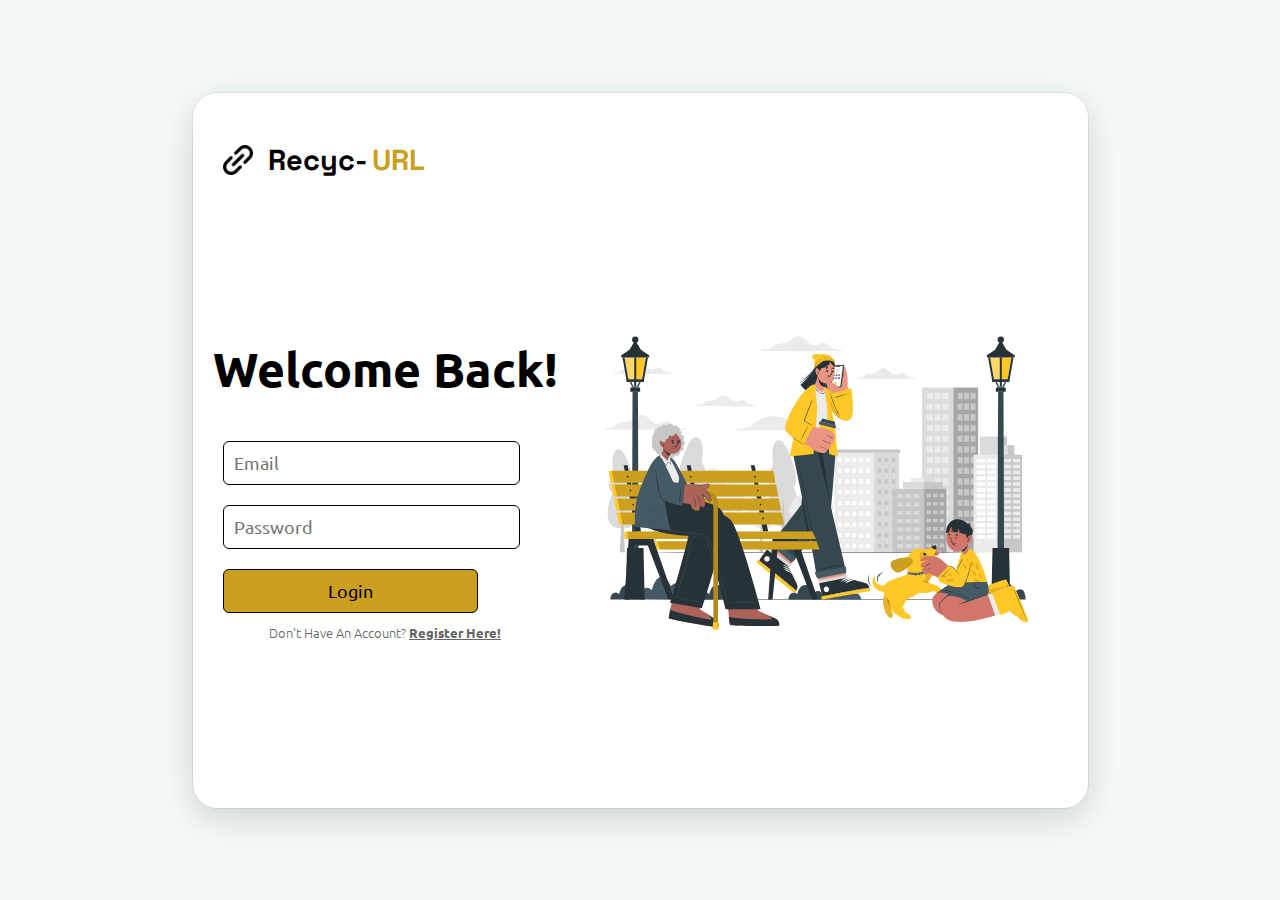
<file: index.html>
<!DOCTYPE html>
<html lang="en">
<head>
    <meta charset="UTF-8">
    <meta name="viewport" content="width=device-width, initial-scale=1.0">
    <link rel="stylesheet" href="./style.css">
    <title>Shorten - welcome</title>
    <script src="./js/public.js"></script>
</head>
<body>
    <div class="main">
    <div class="container1">
        <h1 >Create a new account</h1>
        <form  id="register-form" method="post">
            <input type="text" name="name" placeholder="Name" required><br>
            <input type="email" name="email" placeholder="Email" required><br>
            <input type="password" name="password" placeholder="Password" required><br>
            <button type="submit">Register</button>
        </form>
    </div>
    <div class="container2">
        <div class="header">
            <img src="./assets/images/lien.png">
            <h1 id="title1">Recyc-<h1 id="title2">URL</h1></h1><br>
        </div>
        <section>
        <div class="login">
        <div class="login-form-class">
        <form id="login-form" method="post">
            <h1 >Welcome Back!</h1>
            <input type="email" name="email" placeholder="Email" required><br>
            <input type="password" name="password" placeholder="Password" required><br>
            <button type="submit">Login</button>
            <p id="p1">Don't Have An Account? <a>Register Here!</a></p>
        </form></div>
        <div class="login-img"><img src="./assets/images/Through the park-cuate.svg" id="img2">
        </div>
        </div>
        </section>
    </div>
    </div>
    <script src="./js/register.js"></script>
    <script src="./js/login.js"></script>
</body>
</html>
</file>
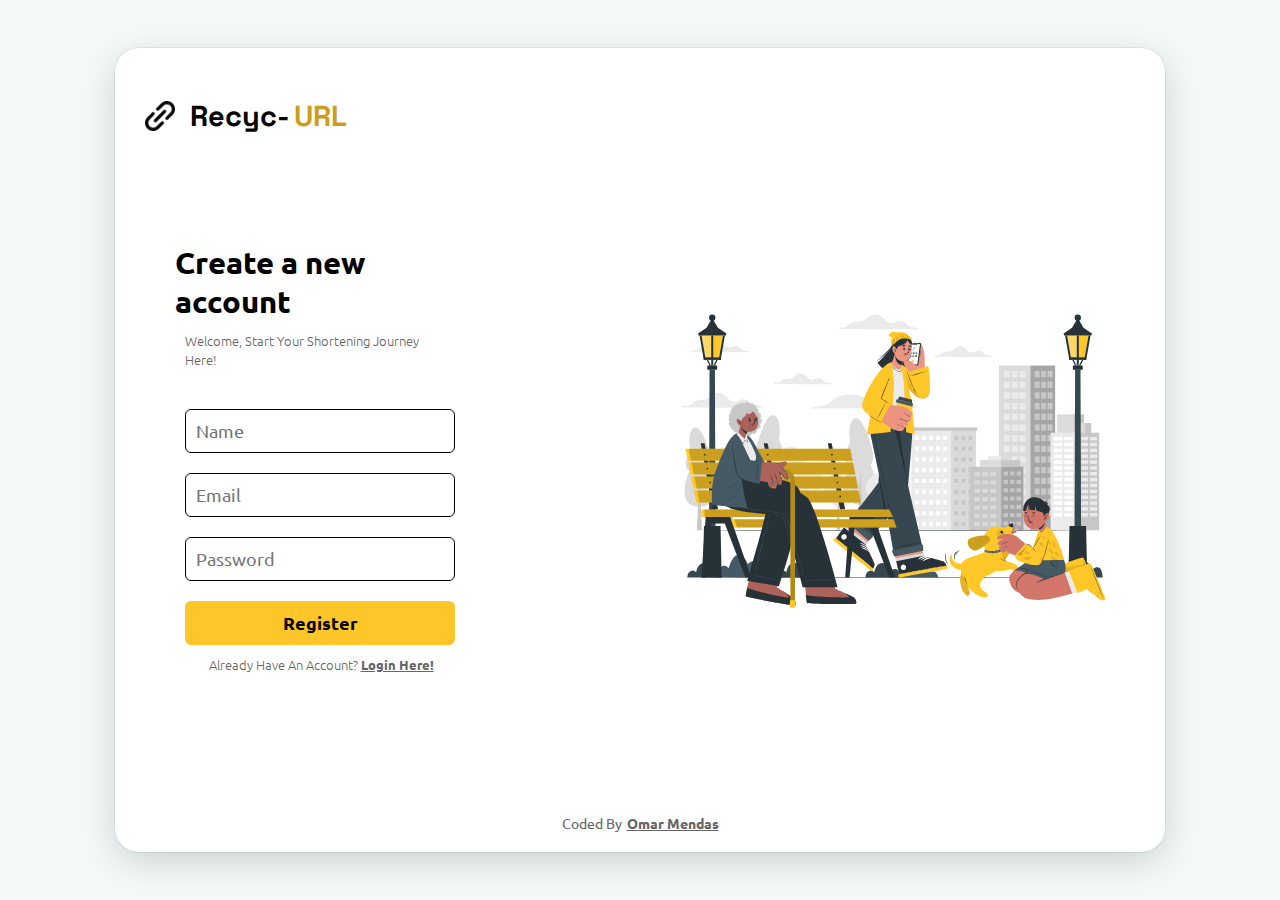
<file: register.html>
<!DOCTYPE html>
<html lang="en">
<head>
    <meta charset="UTF-8">
    <meta name="viewport" content="width=device-width, initial-scale=1.0">
    <link rel="stylesheet" href="./style2.css">
    <link rel="icon" href="../assets/images/lien.png">
    <title>Recyc-URL - welcome</title>
    <script src="./js/public.js"></script>
</head>
<body>
    <div class="main">
    <div class="container1">
        <div class="header">
            <img src="./assets/images/lien.png">
            <h1 id="title1">Recyc-<h1 id="title2">URL</h1></h1><br>
        </div>
        <section>
        <div class="register">
        <div class="register-form-class">
        <form  id="register-form" method="post">
            <h1 id="h1_">Create a new account</h1>
            <p id="p2">Welcome, Start Your Shortening Journey Here!</p>            
            <input type="text" name="name" placeholder="Name" required><br>
            <input type="email" name="email" placeholder="Email" required><br>
            <input type="password" name="password" placeholder="Password" required><br>
            <button type="submit">Register</button>
            <p id="p1">Already Have An Account? <a id="login1">Login Here!</a></p>
        </form></div>
        <div class="login-img"><img src="./assets/images/Through the park-cuate.svg" id="img2">
        </div>
        </div>
        <footer>Coded By <a href="https://github.com/mendas-cpu" target="_blank">Omar Mendas</a></footer>
        </section>
    </div>
    </div>
    <script src="./js/register.js"></script>
    <script src="./js/login.js"></script>
</body>
</html>
</file>
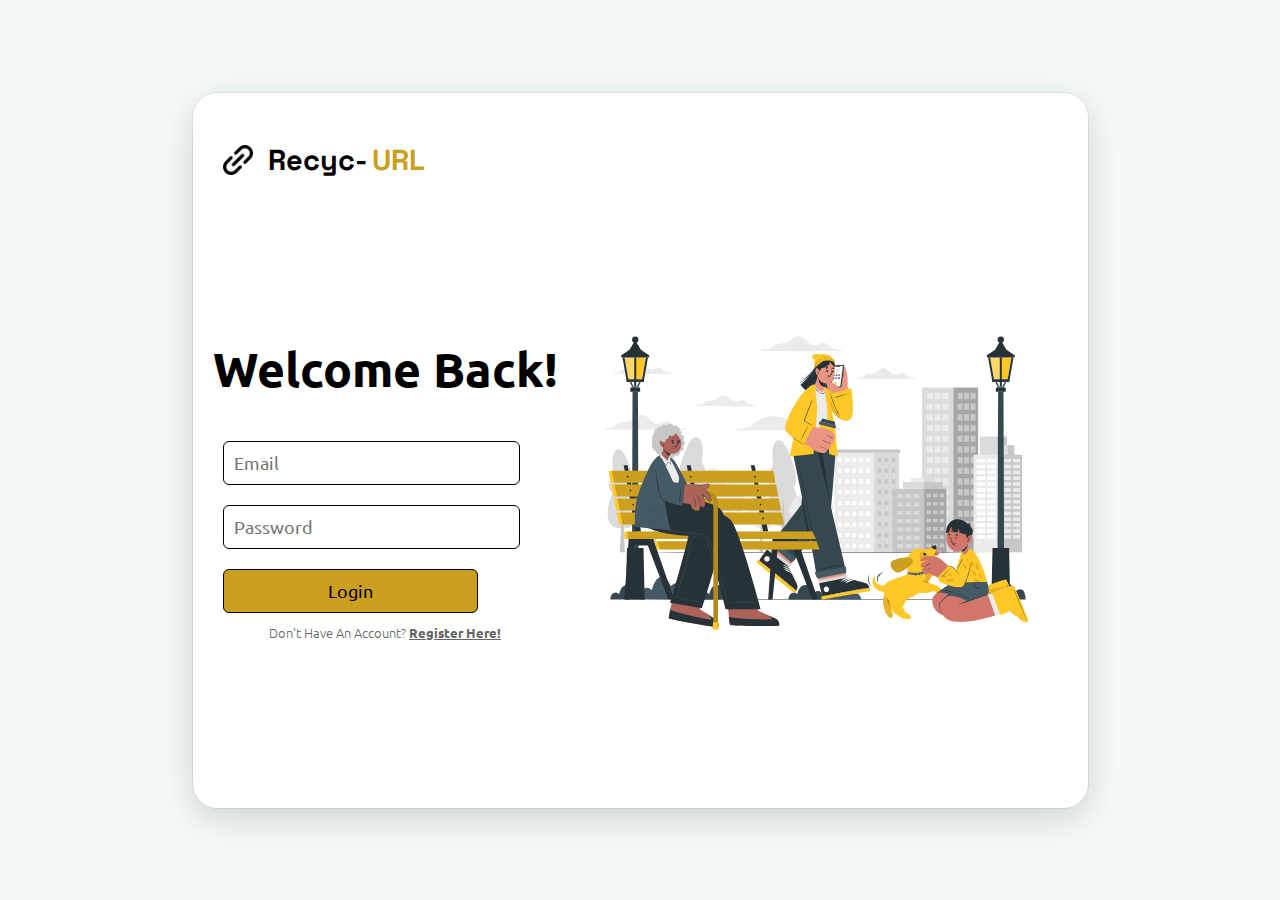
<file: pages/logout.html>
<!DOCTYPE html>
<html lang="en">
<head>
    <meta charset="UTF-8">
    <meta name="viewport" content="width=device-width, initial-scale=1.0">
    <title>Bye bye</title>
</head>
<body>
    <script>
        localStorage.removeItem('token');
        window.location.href = '/index.html';
    </script>
</body>
</html>
</file>
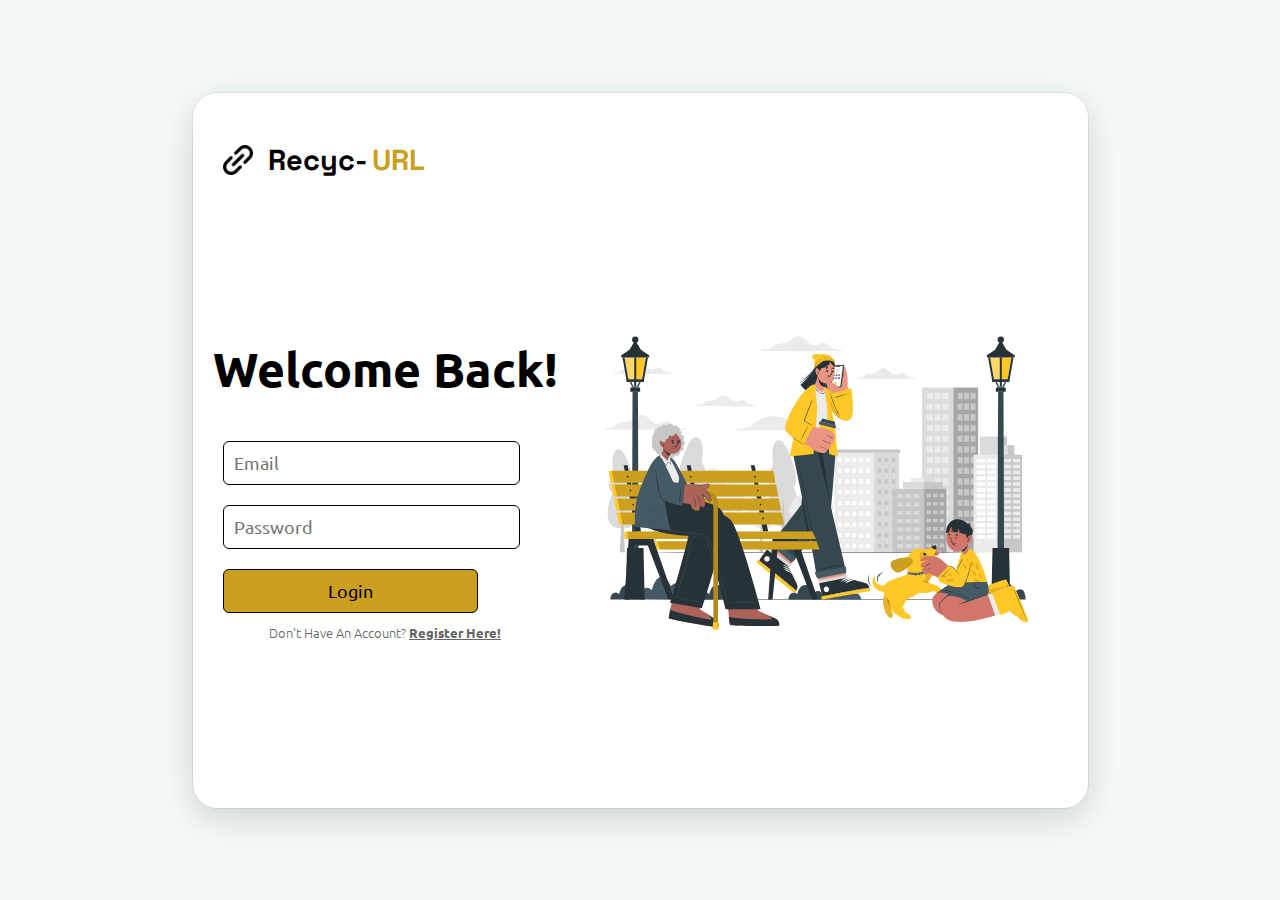
<file: pages/shorten.html>
<!DOCTYPE html>
<html lang="en">
<head>
    <meta charset="UTF-8">
    <meta name="viewport" content="width=device-width, initial-scale=1.0">
    <link rel="stylesheet" href="../style3.css">
    <title>Shorten</title>
    <script src="../js/private.js"></script>
</head>
<body>
<div class="container">
    <div class="head-bar">
    <a href="/pages/shorten.html" id="href1">
    <div class="header">
        <img src="../assets/images/link-32.png" id="img1">
        <h1 id="title1">Recyc-<h1 id="title2">URL</h1></h1>
    </div></a>
    <a  href="/pages/logout.html"><button>Logout</button></a></div>
    <div class="container1">
        <h1>Let's Start Shortening Your URL Here:</h1>
        <h1> </h1>
        
        <form id="shorten-form" method="post">
            <input type="url" name="url" placeholder="Enter your URL" required>
            <button type="submit" class="button1">Shorten</button>
        </form>
        <div id="shorten-result"></div>
    </div>
    <div class="container2">
        <h1>Your shortened URLs  </h1>
        <p id="p1_">The Limit is...Unlimited</p>
        <div id="shorten-list"></div>
    </div>
    <footer>Coded By <a href="https://github.com/mendas-cpu" target="_blank">Omar Mendas</a></footer>
</div>
    <script src="../js/createShortUrl.js"></script>
    <script src="../js/getShortUrls.js"></script>
    <script src="../js/deleteShortUrl.js"></script>
</body>
</html>
</file>
<file: style.css>
@import url('https://fonts.googleapis.com/css2?family=Space+Grotesk:wght@300..700&family=Ubuntu:ital,wght@0,300;0,400;0,500;0,700;1,300;1,400;1,500;1,700&display=swap');
:root{
    --background-color: hsl(192, 38%, 97%);
    --font-weight: 400;
    --font-size: 1.5rem;
    --font-family1: 'Ubuntu', sans-serif;
    --font-family2: 'Space Grotesk', sans-serif;
}
body{
    background-color: var(--background-color);
    font-weight: var(--font-weight);
    font-size: var(--font-size);
    margin: 0;
    padding: 0;
    height: 100vh;
}
#title1{
    font-size: larger;
    font-family: var(--font-family2);
    color: black;
    margin: 0 10px;
    margin-right: 0px;
}
#title2{
    font-size: larger;
    font-family: var(--font-family2);
    color: hsl(44, 74%, 46%);
}
input{
    padding: 10px;
    border: thin solid black;
    border-radius: 6px;
    margin: 10px;
    font-size: large;
    font-family: var(--font-family1);
}
button{
    background-color: hsl(44, 74%, 46%);
}

button{
    padding: 10px;
    border: thin solid black;
    border-radius: 6px;
    margin: 10px;
    font-size: large;
    font-family: var(--font-family1);
    width: 255px;
}
.main{
    display: flex;
    justify-content: center;
    align-items: center;
    height: 100vh;
}
.container1{
    background-color: white;
    width: 25%;
    border-radius: 6px;
    display: none;
}

.container2{
    padding: 20px;
    background-color: white;
    width: fit-content;
    min-width: 50%;
    height: fit-content;
    min-height: 75%;
    border-radius: 24px;
    font-family: var(--font-family1);
    border: transparent;
    display: flex;
    flex-direction: column;
    box-shadow: rgba(0, 0, 0, 0.16) 0px 10px 36px 0px, rgba(0, 0, 0, 0.06) 0px 0px 0px 1px;
}
.header{
    display: flex;
    align-items: center;
    margin: 10px;
    gap: 5px;
    margin-bottom: 30px;
}
.header img{
    width: 30px;
    height: 30px;
}
.img1{
    display: flex;
    justify-content: center;
    align-items: center;
    float: right;
    margin: 10px;
}
#img2{
    width: 500px;
    height: 500px;
}
#p1{
    font-size: 13px; 
    text-align: center;
    font-weight: 200;
    color: hsl(0, 0%, 40%);
    margin-top: 0px;
}
a{
    font-family: var(--font-family1);
    text-decoration:underline;
    color: hsl(0, 0%, 40%);
    font-weight: 900;
}
a:hover{
    color: hsl(0, 0%, 20%);
    cursor: pointer;
}
.login{
    display: flex;
    justify-content: space-between;
    align-items: center;
    gap: 10px;
}
</file>
<file: style2.css>
@import url('https://fonts.googleapis.com/css2?family=Space+Grotesk:wght@300..700&family=Ubuntu:ital,wght@0,300;0,400;0,500;0,700;1,300;1,400;1,500;1,700&display=swap');
:root{
    --background-color: hsl(192, 38%, 97%);
    --font-weight: 400;
    --font-size: 1.5rem;
    --font-family1: 'Ubuntu', sans-serif;
    --font-family2: 'Space Grotesk', sans-serif;
}
body{
    background-color: var(--background-color);
    font-weight: var(--font-weight);
    font-size: var(--font-size);
    margin: 0;
    padding: 0;
    height: 100vh;
}
#title1{
    font-size: larger;
    font-family: var(--font-family2);
    color: black;
    margin: 0 10px;
    margin-right: 0px;
}
#title2{
    font-size: larger;
    font-family: var(--font-family2);
    color: hsl(44, 74%, 46%);
}
input{
    padding: 10px;
    border: 1px solid black;
    border-radius: 6px;
    margin: 10px;
    width: 92%;
    font-size: large;
    font-family: var(--font-family1);
    background-color: hsl(0, 0%, 100%);
}


button{
    background-color: hsl(44, 100%, 58%);
    padding: 10px;
    border: transparent;
    border-radius: 6px;
    margin: 10px;
    font-size: large;
    font-family: var(--font-family1);
    width: 100%;
    font-weight: 800;
    color: black;
    transition: background-color 1s;
    transition: color 0.5s;
    }
button:hover{
    background-color: hsl(44, 100%, 0%);
    color: white;
    cursor: pointer;
}
.main{
    display: flex;
    justify-content: center;
    align-items: center;
    height: 100vh;
}
.container1{
    padding: 20px;
    background-color: white;
    width: fit-content;
    min-width: 50%;
    height: fit-content;
    min-height: 75%;
    border-radius: 24px;
    font-family: var(--font-family1);
    border: transparent;
    display: flex;
    flex-direction: column;
    box-shadow: rgba(0, 0, 0, 0.16) 0px 10px 36px 0px, rgba(0, 0, 0, 0.06) 0px 0px 0px 1px;
}

.container2{
    padding: 20px;
    background-color: white;
    width: fit-content;
    min-width: 50%;
    height: fit-content;
    min-height: 75%;
    border-radius: 24px;
    font-family: var(--font-family1);
    border: transparent;
    display: flex;
    flex-direction: column;
    box-shadow: rgba(0, 0, 0, 0.16) 0px 10px 36px 0px, rgba(0, 0, 0, 0.06) 0px 0px 0px 1px;
}
.header{
    display: flex;
    align-items: center;
    margin: 10px;
    gap: 5px;
    margin-bottom: 30px;
}
.header img{
    width: 30px;
    height: 30px;
}
.img1{
    display: flex;
    justify-content: center;
    align-items: center;
    float: right;
    margin: 10px;
}
.register-form-class{
    width: 350px;
}
footer{
    display: flex;
    justify-content: center;
    text-align: center;
    font-size: 14px;
    color: hsl(0, 0%, 40%);
    margin-bottom: 0px;
    margin-top: 80px;
}
footer a{
    margin-left: 5px;
}
#img2{
    width: 500px;
    height: 500px;
    margin-left: 150px;
}
#p1{
    font-size: 13px; 
    text-align: center;
    margin-left: 22px;
    font-weight: 200;
    color: hsl(0, 0%, 40%);
    margin-top: 0px;
}
a{
    font-family: var(--font-family1);
    text-decoration:underline;
    color: hsl(0, 0%, 40%);
    font-weight: 900;
}
a:hover{
    color: hsl(0, 0%, 20%);
    cursor: pointer;
}
.register{
    display: flex;
    justify-content: space-between;
    align-items: center;
    gap: 10px;
}
#p2{
    font-size: 13px; 
    font-weight: 200;
    color: hsl(0, 0%, 40%);
    margin-top: 0px;
    margin-bottom: 30px;
    margin-left: 10px;
}
#h1_{
    margin-bottom: 10px;
    font-size: 31px;
    font-weight: bolder;
}
form{
    margin: 60px 40px;
}
@media (max-width: 768px) {
    .container1, .container2 {
        min-width: 90%;
        min-height: 50%;
    }
    #img2 {
        width: 100%;
        height: auto;
        margin-left: 0;
    }
    form {
        margin: 20px;
    }
    button {
        width: 90%;
    }
    #p2{
        margin-left: 0px;
    }
}
</file>
<file: style3.css>
@import url('https://fonts.googleapis.com/css2?family=Space+Grotesk:wght@300..700&family=Ubuntu:ital,wght@0,300;0,400;0,500;0,700;1,300;1,400;1,500;1,700&display=swap');
:root{
    --background-color: hsl(192, 38%, 97%);
    --font-weight: 400;
    --font-size: 1.5rem;
    --font-family1: 'Ubuntu', sans-serif;
    --font-family2: 'Space Grotesk', sans-serif;
}
body{
    background-color: var(--background-color);
    font-weight: var(--font-weight);
    font-size: var(--font-size);
    margin: 0;
    padding: 0;
    height: 100vh;
    display: flex;
    justify-content: center;
}
.container {
    font-family: var(--font-family1);
    background-color: var(--background-color);
}
.container1{
    display: flex;
    justify-content: center;
    align-items: center;
    height: 60vh;
    min-height: fit-content;
    width: fit-content;
    font-family: var(--font-family1);
    background-color: white;
    flex-direction: column;
    border-radius: 18px;
    border: transparent;
    box-shadow: rgba(0, 0, 0, 0.16) 0px 10px 36px 0px, rgba(0, 0, 0, 0.06) 0px 0px 0px 1px;
    margin-bottom: 20px;
}
.container2{
    display: flex;
    align-items: center;
    height: 60vh;
    min-height: fit-content;
    width: fit-content;
    min-width: 1220px;
    font-family: var(--font-family1);
    background-color: white;
    flex-direction: column;
    border-radius: 18px;
    border: transparent;
    margin-bottom: 40px;
    height: fit-content;
    box-shadow: rgba(0, 0, 0, 0.16) 0px 10px 36px 0px, rgba(0, 0, 0, 0.06) 0px 0px 0px 1px;
}
.shorten-url{
    display: flex;
    flex-direction: column;
    margin: 10px;
    margin-left: 0px;
    min-height: fit-content;
    border-radius: 18px;
    border: transparent;
    background-color: hsl(190, 37%, 97%);
    box-shadow: rgba(0, 0, 0, 0.16) 0px 10px 36px 0px, rgba(0, 0, 0, 0.06) 0px 0px 0px 1px;
    padding: 20px;
    
}
li{
    list-style: none;
}
li a{
    text-decoration: none;
    color: hsl(44, 74%, 46%);
    font-family: var(--font-family2);
    transition: color 0.5s;
}
li a:hover{
    color: black;
}
#p1_{
    color: hsl(0, 0%, 60%);
    margin-top: 0px;
    font-size: smaller;
    font-weight: 200;
}
#shorten-list{
    display: flex;
    flex-direction: column;
    align-items: center;
    margin: 10px;
    margin-left: 0px;
    min-height: fit-content;
    
}
input{
    width: 1000px;
}
#title1{
    font-size: larger;
    font-family: var(--font-family2);
    color: white;
    margin: 0 10px;
    margin-right: 0px;
}
#title2{
    font-size: larger;
    font-family: var(--font-family2);
    color: hsl(44, 74%, 46%);
}
input{
    padding: 10px;
    border: 1px solid black;
    border-radius: 6px;
    margin: 10px;
    font-size: large;
    font-family: var(--font-family1);
    background-color: hsl(0, 0%, 100%);
}
.header{
    display: flex;
    align-items: center;
    margin: 20px 10px;
    margin-bottom: 30px;
}
#href1{
    text-decoration: none;
}
.header img{
    width: 30px;
    height: 30px;
}
.head-bar{
    left: 0;
    display: flex;
    justify-content: space-between;
    align-items: center;
    background-color: black;
    padding-bottom: 0px;
    width: 100%;
    height: 80px;
    position: fixed;
}
.head-bar a{
    color: white;
    text-decoration: none;
    margin: 0 10px;
    font-family: var(--font-family1);
    font-size: large;
    font-weight: 800;
    text-decoration: underline;
    transition: color 0.5s;
}
.head-bar a:hover{
    color: hsl(44, 74%, 46%);
}
.head-bar button{
    background-color: hsl(44, 100%, 58%);
    padding: 10px;
    border: transparent;
    border-radius: 6px;
    margin: 10px;
    font-size: large;
    font-family: var(--font-family1);
    width: 150px;
    font-weight: 800;
    color: black;
    transition: background-color 1s;
    margin-bottom: 22px;
}
.head-bar button:hover{
    background-color: white;
    color: black;
    cursor: pointer;
}
.button1:hover{
    background-color: hsl(44, 100%, 0%);
    color: white;
    cursor: pointer;
    
}

.button1:active{
    background-color: gray;
    color: black;
}
footer{
    text-align: center;
    font-family: var(--font-family2);
    font-size: smaller;
    margin-bottom: 10px;
    color: hsl(0, 0%, 60%);
    font-weight: 200;
}
footer a{
    text-decoration: none;
    color: hsl(44, 74%, 46%);
    transition: color 0.5s;
}
footer a:hover{
    color: black;
    font-weight: 600;
}
button{
    background-color: hsl(44, 100%, 58%);
    padding: 10px;
    border: transparent;
    border-radius: 6px;
    margin: 10px;
    font-size: large;
    font-family: var(--font-family1);
    width: 150px;
    font-weight: 800;
    color: black;
    transition: background-color 1s;
    transition: color 0.5s;
    margin-bottom: 22px;
}
@media (max-width: 1200px) {
    .container1, .container2 {
        width: 90%;
        margin-left: auto;
        margin-right: auto;
    }
    input {
        width: 90%;
    }
}

@media (max-width: 768px) {
    .head-bar {
        flex-direction: column;
        height: auto;
        padding: 10px;
    }
    .head-bar a, .head-bar button {
        margin: 10px 0;
        font-size: medium;
        width: 100%;
        text-align: center;
    }
    .container1, .container2 {
        width: 90%;
        margin-left: auto;
        margin-right: auto;
        padding: 10px;
    }
    input {
        width: 90%;
        font-size: medium;
    }
    button {
        width: 100%;
    }
}

@media (max-width: 480px) {
    .head-bar {
        padding: 10px;
    }
    .head-bar a, .head-bar button {
        font-size: medium;
        width: 100%;
        text-align: center;
    }
    .container1, .container2 {
        padding: 10px;
    }
    input {
        font-size: medium;
    }
    button {
        width: 100%;
    }
}
</file>
